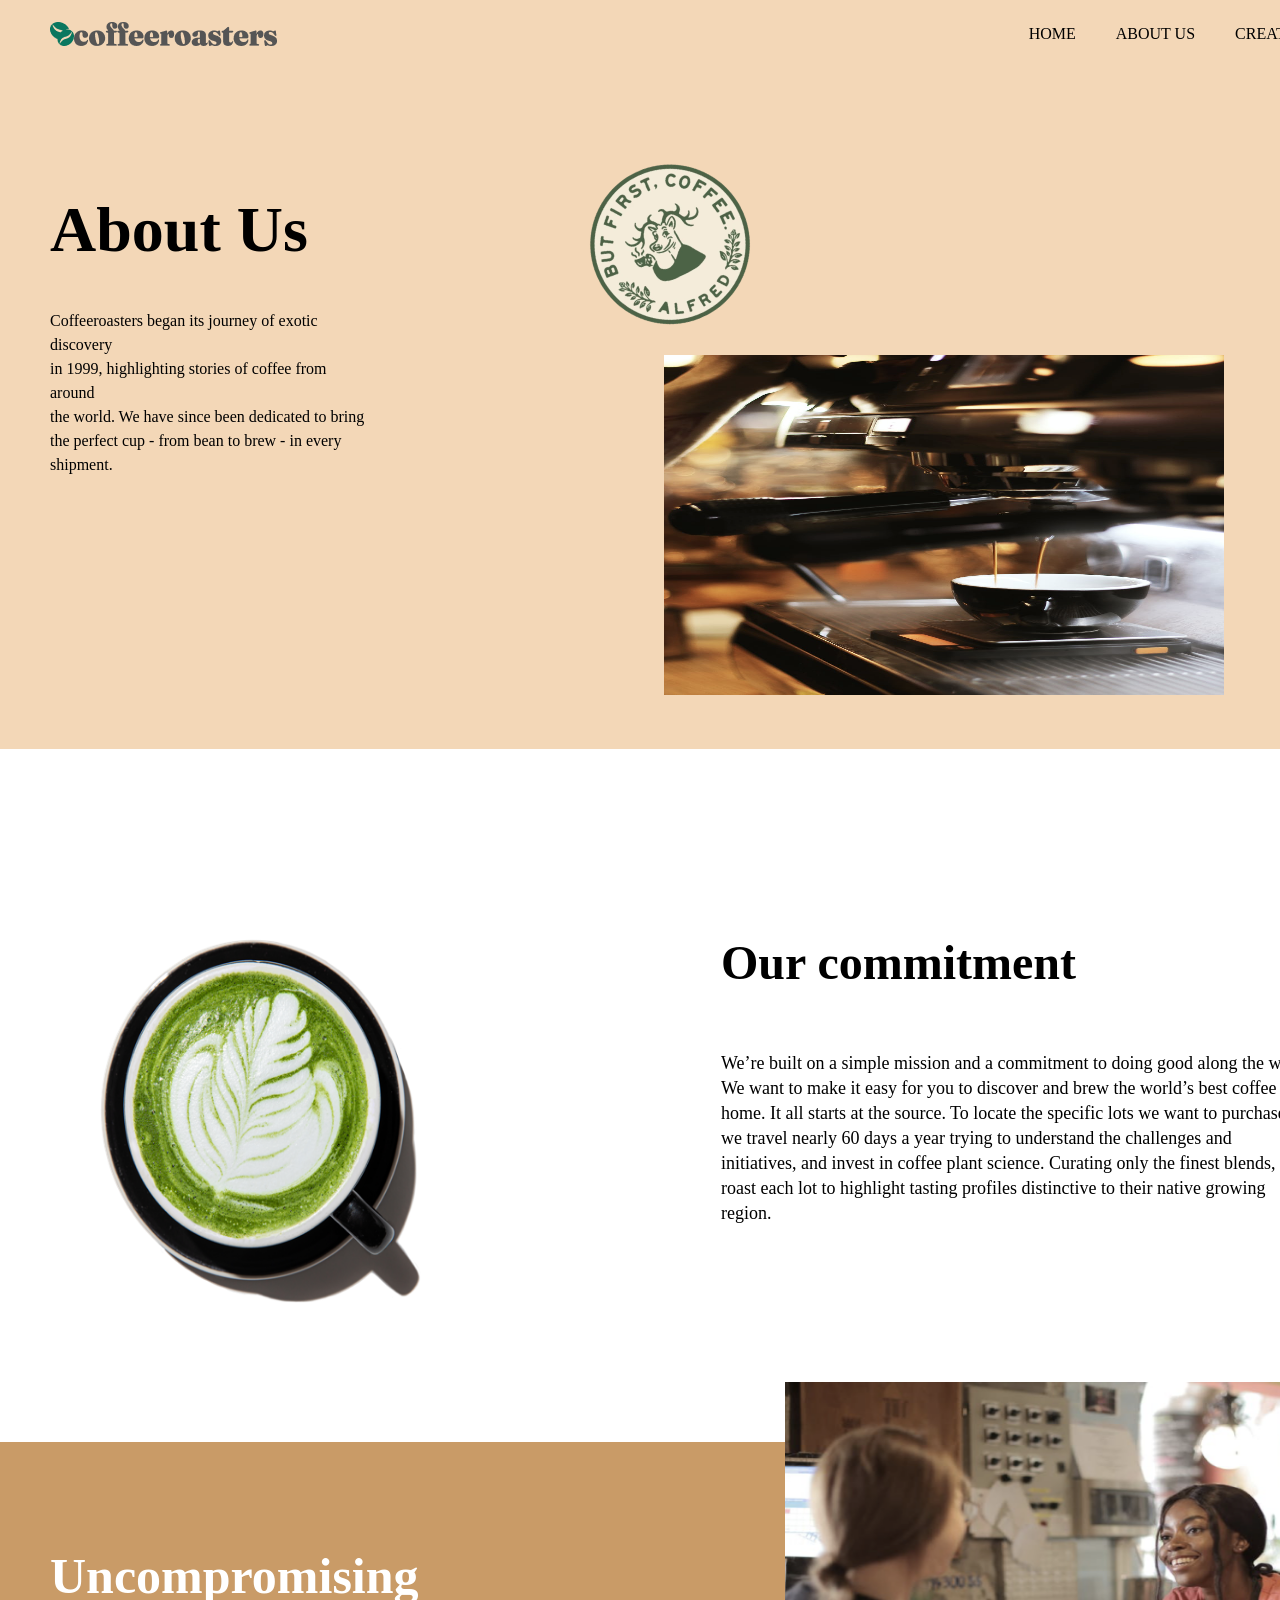
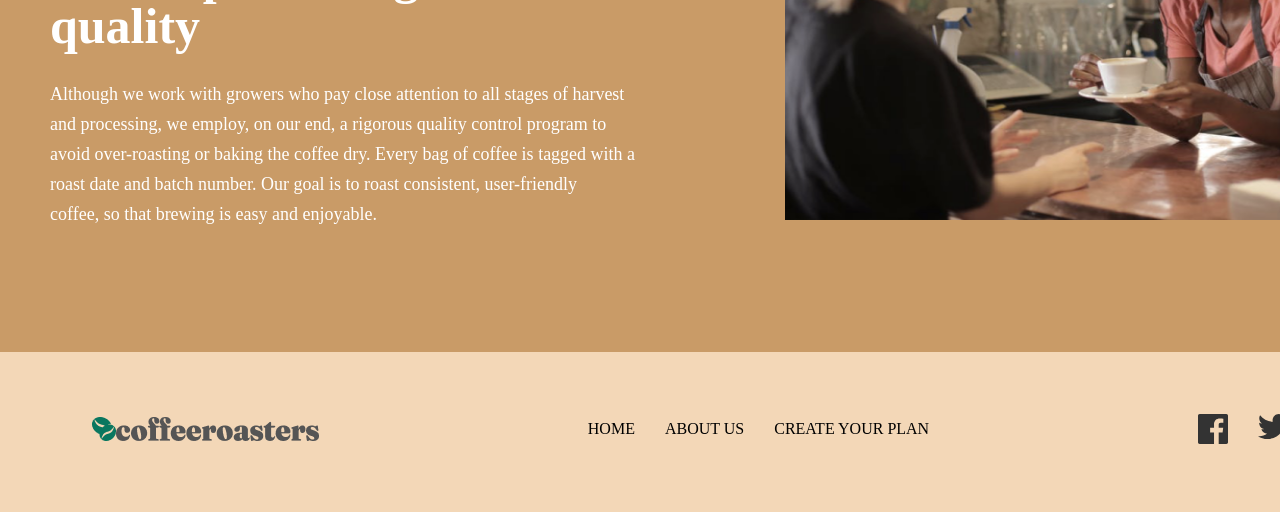
<file: about.html>
<!DOCTYPE html>
<html lang="en">
<head>
    <meta charset="UTF-8">
    <meta name="viewport" content="width=device-width, initial-scale=1.0">
    <title>Document</title>
    <link rel="stylesheet" href="style.css">
</head>
<body>
    <header class="header container">
<nav class="nav">
<img src="img/Group 3614.png" alt="" class="logo">
 
<ul>
    <li>HOME</li>
    <li>ABOUT US</li>
    <li>CREATE YOUR PLAN</li>
</ul>
</nav>
<div class="header-content">
    <div class="header-content_text">
      <h1 class="text-h1">About Us</h1>
<p class="text-p">Coffeeroasters began its journey of exotic discovery <br> in 1999, highlighting stories of coffee from around <br> the world. We have since been dedicated to bring <br> the perfect cup - from bean to brew - in every <br> shipment.</p>

    </div>
    <div class="header-content_img">
        <img src="img/image 40.png" alt="" class="img1" style="padding-top: 70px;">
        <img src="img/c4467f04c3eb2f3acbf93a1f2ffb5b236459276b.png" alt="" style="width: 660px; height: 390px; padding-left: 100px;padding-bottom: 50px;">
    </div>
</div>
</header>
<section class="section container">
<div class="card">
<div class="kartochki">
    
<img src="img/c41f960df3c0126ade4df205a366472eb92464bf (1).png" alt="" style="width: 371px; height: 364px; padding-left: 50px;">
<div>
<h1 class="ou">Our commitment</h1>
<p class="we">We’re built on a simple mission and a commitment to doing good along the way. <br> We want to make it easy for you to discover and brew the world’s best coffee at <br> home. It all starts at the source. To locate the specific lots we want to purchase, <br> we travel nearly 60 days a year trying to understand the challenges and <br>  initiatives, and invest in coffee plant science. Curating only the finest blends, we <br> roast each lot to highlight tasting profiles distinctive to their native growing <br> region.</p>
</div>
</div>
</section>
<section class="section22 container">
<div class="ikki">
    <div>
<h1 class="un">Uncompromising <br> quality</h1>
<p class="al">Although we work with growers who pay close attention to all stages of harvest <br> and processing, we employ, on our end, a rigorous quality control program to <br> avoid over-roasting or baking the coffee dry. Every bag of coffee is tagged with a <br> roast date and batch number. Our goal is to roast consistent, user-friendly <br> coffee, so that brewing is easy and enjoyable.</p>
</div>
<img src="img/8eae15023735fce6da0acebaab18a9b8924857ca.png" alt="" width="566px" height="552px" style="padding-bottom: 114px;" class="imgend">
</div>
</div>
</section>
<footer class="footer container">
<nav class="nav2">
    <img src="img/Group 3614.png" alt="" class="logo">
    <ul>
        <li>HOME</li>
        <li>ABOUT US</li>
        <li>CREATE YOUR PLAN</li>
    </ul>
   
    
      <ul>
       <img src="img/Path.svg" alt="" width="30px" height="30px">
       <img src="img/Path (1).svg" alt="" width="30px" height="25px">
       <img src="img/Shape.svg" alt="" width="30px" height="30px">
    </ul>
</nav>

</footer>
</body>
</html>
</file>
<file: style.css>
*{
padding: 0;
margin: 0;
box-sizing: border-box;
list-style: none;
}
.container{
    margin: 0 auto;
    padding-left:  50px;
   padding-top: 0;
   padding-right: 50px;
}
.header{
    width: 1440px;
    background-color: #f3d7b7;
}
.nav{
    width: 100%;
    padding: 22px 0;
    display: flex;
    justify-content: space-between;
    align-items: center;
}
.nav ul{
    display: flex;
    gap: 40px;
}
.text-h1{
    font-weight: 700;
    font-size: 64px;
    line-height: 100%;
    color: #000000 ;
    padding-top: 130px;
}
.text-p{
    font-weight: 400;
    font-size: 16px;
    line-height: 24px;
    color: #000000;
    padding-top: 47px;
}
.btn{
    width: 193px;
    height: 51px;
    background-color: #0A775F;
    color: #FFFFFF;
    padding: 0 auto;
    border-radius: 100px;
    margin-top: 47px;
}
.im1{
    width: 160px;
    height: 160px;
    padding-top: 70px;
   
}
.img1:hover{
    transform: rotate(25deg);
   
}
.img2{
    width: 710px;
    height: 694px;
     display: flex;
     justify-content: flex-end;
    padding-top: 10px;
    padding-left: 116px;
transform:translateY(50px)
   
}

.header-content{
    display: flex;
    gap: 200px;
}

.section{
    width: 1440px;
    background-color: #FFFFFF;
}
.our{
    font-weight: 700;
    font-size: 50px;
    line-height: 100%;
    text-align: center;
    padding-top: 108px;
}
.orta-h1{
    font-weight: 500;
    font-size: 48px;
    line-height: 100%;
    padding-left: 117px;
    padding-top: 121px;
}
.orta-h2{
    font-weight: 500;
    font-size: 48px;
    line-height: 100%;
    padding-left: 320px;
    padding-top: 121px;
}
.card{
    
    display: flex;
flex-wrap: wrap;
padding-top: 30px;
align-items: center;
align-content: center;
}
.orta-p{
    font-weight: 400;
    font-size: 22px;
    line-height: 34px;
    padding-top: 10px;
    padding-left: 117px;

}
.orta-p2{
      font-weight: 400;
    font-size: 22px;
    line-height: 34px;
    padding-top: 10px;
    padding-left: 320px;
}
.karta{
padding: 120px 0;
}
.footer{
    width: 1440px;
    height: 160px;
    background-color: #F3D7B7;
    margin-bottom: 20px;
}
.nav2{
       width: 100%;
    padding: 62px 42px;
    display: flex;
    justify-content: space-between;
    align-items: center;
}
.nav2 ul{
    display: flex;
    gap: 30px;
}
.kartochki{
    display: flex;
    gap: 300px;
    padding-top: 160px;
}
.ou{
font-weight: 700;
font-size: 48px;
line-height: 100%;
}
.we{
    font-weight: 400;
    font-size: 18px;
    line-height: 25px;
    padding-top: 64px;
    padding-bottom: 216px;
}
.un{
    padding-top: 109px;
   color: #FFFFFF;
    font-size: 50px;
    line-height: 100%;
}
.al{
    font-size: 18px;
    line-height: 30px;
    font-weight: 400;
    color: #FFFFFF;
    padding-top: 28px;
}
.section22{
    width: 1440px;
    height: 510px;
    background-color: #C99B67;
   
}
.ikki{
    display: flex;
    gap: 150px;
}
.imgend{
transform: translateY(-60px);
}
</file>
